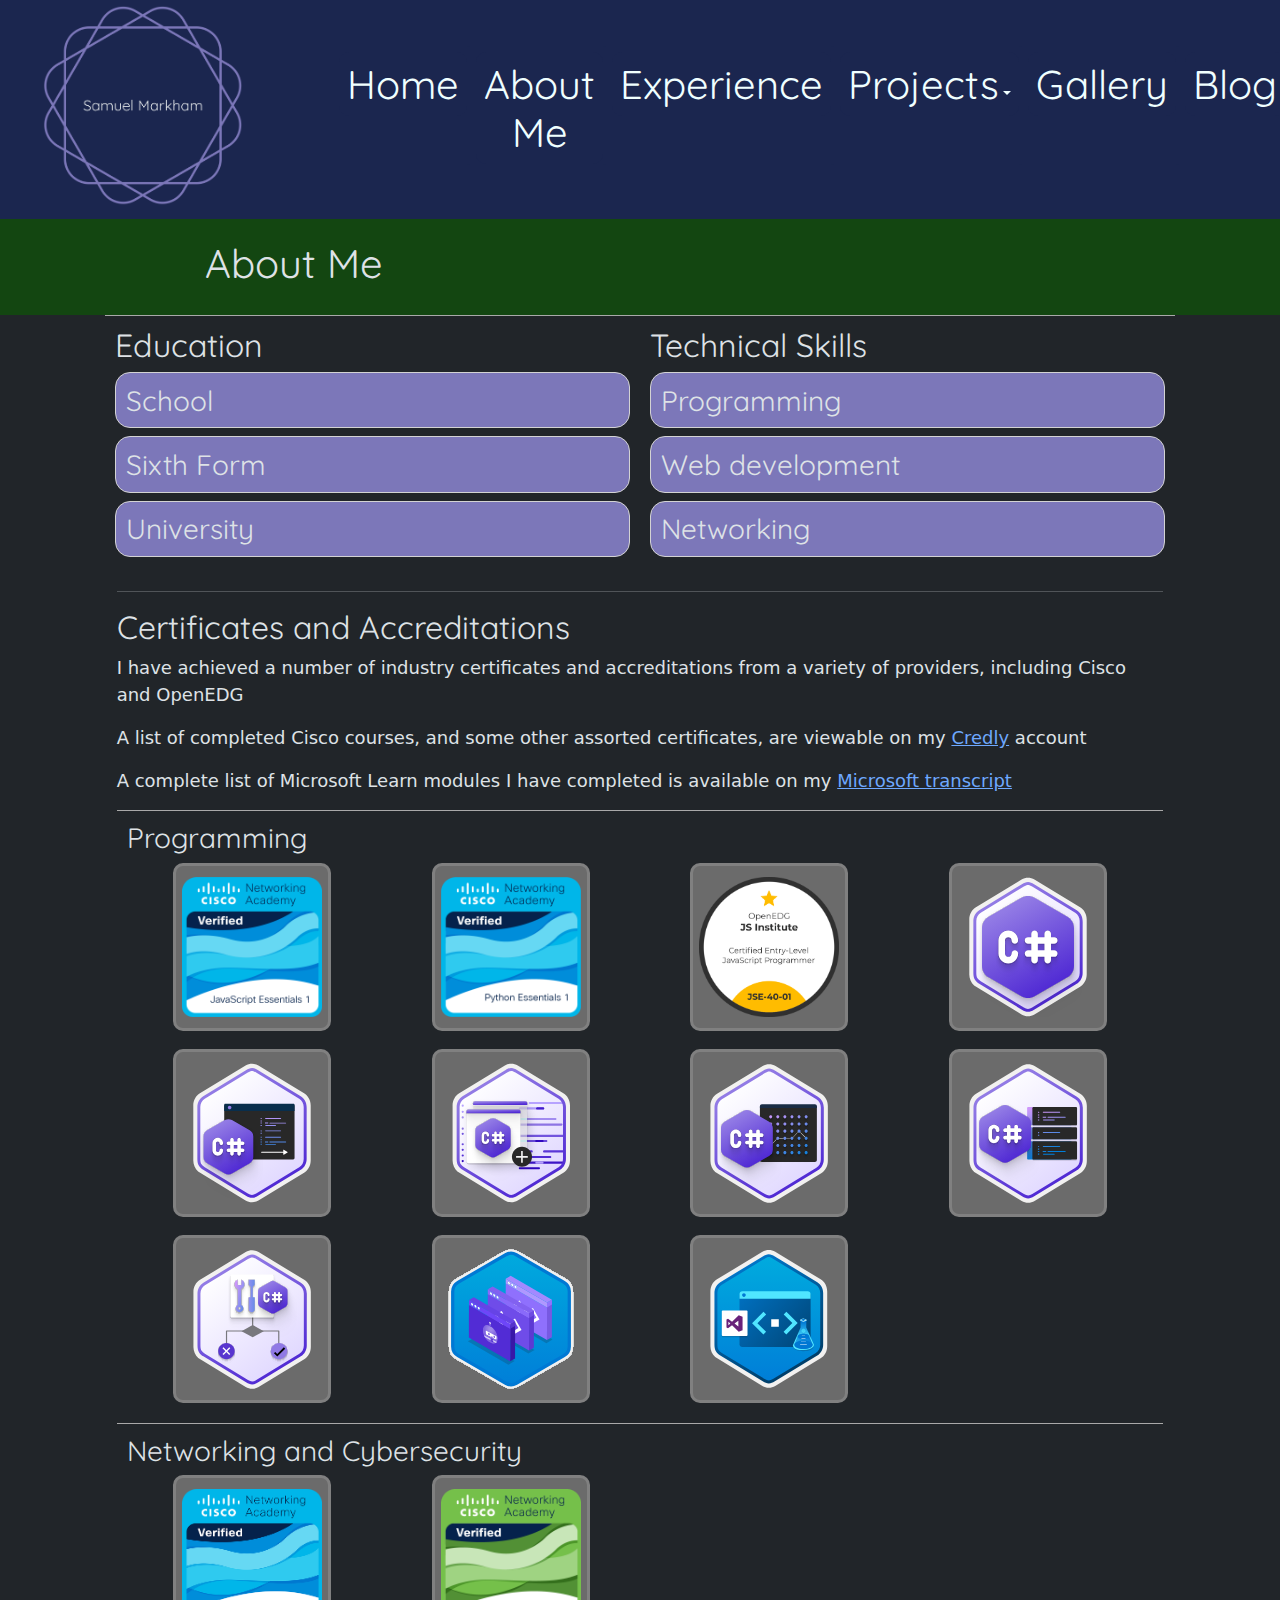
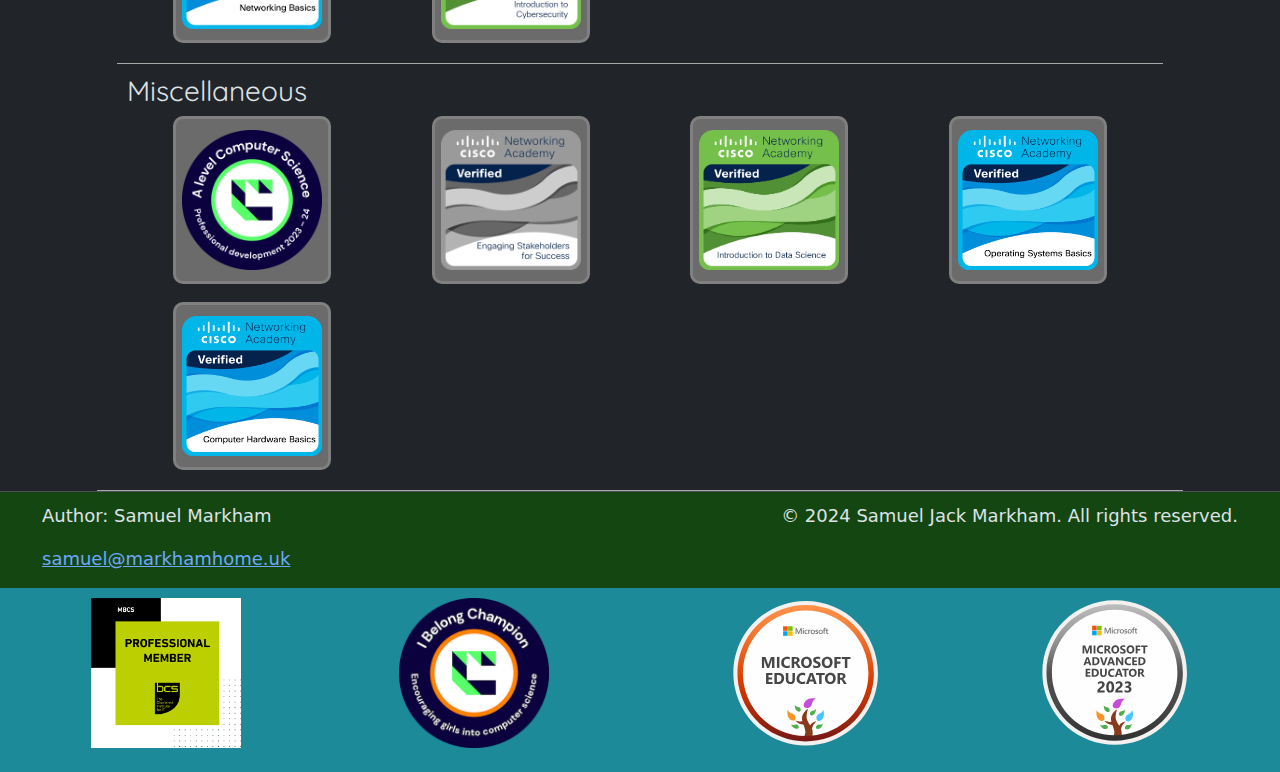
<file: src/aboutMe/index.html>
<!DOCTYPE html>
<html lang="en" data-bs-theme="dark">

<head>
    <meta charset="UTF-8">
    <meta name="viewport" content="width=device-width, initial-scale=1.0">
    <link href="https://cdn.jsdelivr.net/npm/bootstrap@5.3.3/dist/css/bootstrap.min.css" rel="stylesheet">
    <link rel="preconnect" href="https://fonts.googleapis.com">
    <link rel="preconnect" href="https://fonts.gstatic.com" crossorigin>
    <link href="https://fonts.googleapis.com/css2?family=Quicksand:wght@300..700&display=swap" rel="stylesheet">
    <link rel="stylesheet" href="../font.css">
    <link rel="stylesheet" href="https://cdnjs.cloudflare.com/ajax/libs/font-awesome/4.7.0/css/font-awesome.min.css">
    <script src="https://cdn.jsdelivr.net/npm/bootstrap@5.3.3/dist/js/bootstrap.bundle.min.js"></script>
    <script src="https://ajax.googleapis.com/ajax/libs/jquery/3.7.1/jquery.min.js"></script>
    <script src="../index.js"></script>
    <title>Samuel Markham - About Me</title>
    <link rel="stylesheet" href="../index.css">
</head>

<body>
    <nav class="navbar navbar-expand-md sticky-top row pt-0">
        <div class="col-lg-3 col-md-4 col-sm-6 d-flex justify-content-center">
            <a class="navbar-brand" href="https://markhamhome.uk/">
                <img src="../logo.png" alt="Logo" style="width: 200px;">
            </a>
            <button class="navbar-toggler align-self-center" type="button" data-bs-toggle="collapse"
                data-bs-target="#collapseNavbar">
                <span class="navbar-toggler-icon"></span>
            </button>
        </div>
        <div class="col-lg-9 col-md-8 col-sm-6">
            <div class="collapse navbar-collapse container-sm" id="collapseNavbar">
                <ul id="navBar" class="navbar-nav">
                    <li class="nav-item btn">
                        <a href="../index.html" class="nav-link"><span class="quicksand display-6">Home</span></a>
                    </li>
                    <li class="nav-item btn">
                        <a href="" class="nav-link"><span class="quicksand display-6">About
                                Me</span></a>
                    </li>
                    <li class="nav-item btn">
                        <a href="../experience/index.html" class="nav-link"><span
                                class="quicksand display-6">Experience</span></a>
                    </li>
                    <li class="nav-item dropdown btn" id="projects">
                        <a href="#" class="nav-link dropdown-toggle" data-bs-toggle="dropdown"><span
                                class="quicksand display-6">Projects</span></a>
                        <ul class="dropdown-menu border border-0">
                            <li><a href="https://asdwerte1.github.io/Calculator/"
                                class="dropdown-item quicksand project-link">Calculator</a></li>
                            <li><a href="../projects/to-do-list/index.html"
                                    class="dropdown-item quicksand project-link">To
                                    Do List</a></li>
                            <li><a href="https://github.com/asdwerte1/toDoList"
                                    class="dropdown-item quicksand project-link">To Do List - Source Code</a>
                            </li>
                            <li><a href="https://github.com/asdwerte1/RPG_game"
                                    class="dropdown-item quicksand project-link">RPG</a></li>
                            <li><a href="https://github.com/asdwerte1/SimpleDipoleProblem"
                                    class="dropdown-item quicksand project-link">University Project - Simple Dipole
                                    Problem</a></li>
                            <li><a href="https://github.com/asdwerte1/ParticleInAMagneticBottle"
                                    class="dropdown-item quicksand project-link">University Project - Particle in a
                                    Magnetic Bottle
                                </a></li>
                        </ul>
                    </li>
                    <li class="nav-item btn">
                        <a href="../gallery/index.html" class="nav-link"><span
                                class="quicksand display-6">Gallery</span></a>
                    </li>
                    <li class="nav-item btn" id="last-nav">
                        <a href="../blog/index.html" class="nav-link"><span class="quicksand display-6">Blog</span></a>
                    </li>
                </ul>
            </div>
        </div>
    </nav>
    <div class="row">
        <div class="col-2 page-heading-ext"></div>
        <div class="col-8" id="page-heading">
            <h1 class="quicksand">About Me</h1>
        </div>
        <div class="col-2 page-heading-ext"></div>
    </div>
    <div class="row">
        <div class="col-md-1 col-sm-0"></div>
        <div id="content" class="col-md-10 col-sm-12">
            <div class="row">
                <div class="col-sm section">
                    <h2 class="quicksand">Education</h2>
                    <h3 class="quicksand content-expander" data-bs-toggle="collapse" data-bs-target="#schoolCollapse"
                        style="cursor: pointer;">School</h3>
                    <div id="schoolCollapse" class="collapse">
                        <p>I attended Kelvin Hall Secondary School where I studied a wide range of subjects, some of
                            these
                            included:</p>
                        <table class="table">
                            <tr>
                                <td>Maths</td>
                                <td>A</td>
                            </tr>
                            <tr>
                                <td>Further Maths</td>
                                <td>A</td>
                            </tr>
                            <td>Separate Sciences</td>
                            <td>A, A, A</td>
                            <tr>
                                <td>ICT</td>
                                <td>Cambridge National Certificate - Merit Level 2</td>
                            </tr>
                        </table>
                    </div>
                    <h3 class="quicksand content-expander" data-bs-toggle="collapse" data-bs-target="#sfCollapse"
                        style="cursor: pointer;">Sixth Form</h3>
                    <div id="sfCollapse" class="collapse">
                        <p>Following my GCSEs, I attended Wyke Sixth Form to complete my A-Levels</p>
                        <p>I attained the following qualifications during my college studies:</p>
                        <table class="table">
                            <tr>
                                <td>Maths</td>
                                <td>A</td>
                            </tr>
                            <tr>
                                <td>Physics</td>
                                <td>A</td>
                            </tr>
                            <tr>
                                <td>Geography</td>
                                <td>B</td>
                            </tr>
                        </table>
                    </div>
                    <h3 class="quicksand content-expander" data-bs-toggle="collapse" data-bs-target="#uniCollapse"
                        style="cursor: pointer;">University</h3>
                    <div id="uniCollapse" class="collapse">
                        <p>I studied for a Masters Degree in Theoretical Physics at the University of York</p>
                        <p>A large portion of my degree consisted of studying methods of mathematical modelling
                            techniques
                            and computational physics</p>
                        <p>Some examples of simluattions I worked on during my studies are:</p>
                        <ul class="list-group list-group-flush">
                            <li class="list-group-item">Solar system simlulation</li>
                            <li class="list-group-item">Plasma within a magnetic field</li>
                            <li class="list-group-item">Formation of a crystal lattice using quantum mechanics</li>
                        </ul>
                    </div>
                </div>
                <div class="col-sm section">
                    <h2 class="quicksand">Technical Skills</h2>
                    <h3 class="quicksand content-expander" data-bs-toggle="collapse"
                        data-bs-target="#programmingCollapse" style="cursor: pointer;">Programming</h3>
                    <div id="programmingCollapse" class="collapse">
                        <p>My first experience in computer programming was during my time at secondary school, when I
                            would
                            make simple flash games using Macromedia Flash 8</p>
                        <p>My main programming experience is primarily within Python and Fortran - both of which I used
                            throughout my degree</p>
                        <p>I am also confident in use of languages including C# and C++</p>
                        <p>I am capable in procedural and object-oriented approaches to programming</p>
                        <p>My use of Python and Fortran within my degree made me confident in file handling within a
                            program, performing data and statistical analysis, and implementing algorithms into code</p>
                    </div>
                    <h3 class="quicksand content-expander" data-bs-toggle="collapse" data-bs-target="#webCollapse"
                        style="cursor: pointer;">Web development</h3>
                    <div id="webCollapse" class="collapse">
                        <p>In more recent years I have taken my existing ability within programming and applied this to
                            web
                            development also</p>
                        <p>I have become proficient in the use of HTML, CSS and JavaScript to create dynamic wbe pages
                        </p>
                        <p>Alonside this, I have learnt how to implement a variety of frameworks and libraries such as:
                        </p>
                        <ul class="list-group list-group-flush">
                            <li class="list-group-item">Bootstrap</li>
                            <li class="list-group-item">React</li>
                            <li class="list-group-item">AJAX</li>
                            <li class="list-group-item">jQuery</li>
                        </ul>
                        <p>I have also begun to learn about using backend technologies including PHP and MySQL</p>
                    </div>
                    <h3 class="quicksand content-expander" data-bs-toggle="collapse" data-bs-target="#networkCollapse"
                        style="cursor: pointer;">Networking</h3>
                    <div id="networkCollapse" class="collapse">
                        <p>I have a good understanding of networking fundamentals including core hardware within
                            networks
                            and primary network protocols</p>
                        <p>I also have a fundamental understanding of key security considerations around networks and
                            within
                            further systems</p>
                    </div>
                </div>
            </div>
            <hr>
            <div class="row">
                <div class="col-sm">
                    <h2 class="quicksand">Certificates and Accreditations</h2>
                    <p>I have achieved a number of industry certificates and accreditations from a variety of providers,
                        including Cisco and OpenEDG</p>
                    <p>A list of completed Cisco courses, and some other assorted certificates, are viewable on my <a
                            href="https://www.credly.com/users/samueljackmarkham" target="_blank">Credly</a> account</p>
                    <p>A complete list of Microsoft Learn modules I have completed is available on my <a
                            href="https://learn.microsoft.com/en-us/users/samuelmarkham-0532/transcript/v0y6ju3oqz6y6er?tab=tab-learning-paths"
                            target="_blank">Microsoft transcript</a></p>
                </div>
            </div>
            <div class="section">
                <div class="row">
                    <div class="col-sm">
                        <h3 class="quicksand">Programming</h3>
                    </div>
                </div>
                <div class="row g-2" style="text-align: center;">
                    <div class="col-6 col-md-3">
                        <button data-bs-toggle="modal" data-bs-target="#jsEssentialsModal" class="modal-btn">
                            <img src="badges/javascript-essentials-1.png" alt="JavaScript Essentials" class="badge-img">
                        </button>
                    </div>
                    <div class="col-6 col-md-3">
                        <button data-bs-toggle="modal" data-bs-target="#pythonModal" class="modal-btn">
                            <img src="badges/python-essentials-1.1.png" alt="Python Essentials" class="badge-img">
                        </button>
                    </div>
                    <div class="col-6 col-md-3">
                        <button data-bs-toggle="modal" data-bs-target="#jsEntryLevelModal" class="modal-btn">
                            <img src="badges/jse-40-01-jse-certified-entry-level-javascript-programmer.png"
                                alt="JavaScript Entry Level Programmer" class="badge-img">
                        </button>
                    </div>
                    <div class="col-6 col-md-3">
                        <button data-bs-toggle="modal" data-bs-target="#csharp1Modal" class="modal-btn">
                            <img src="badges/get-started-c-sharp-part-1.svg" alt="C# Part 1" class="badge-img">
                        </button>
                    </div>
                    <div class="col-6 col-md-3">
                        <button data-bs-toggle="modal" data-bs-target="#csharp2Modal" class="modal-btn">
                            <img src="badges/get-started-c-sharp-part-2.svg" alt="C# Part 2" class="badge-img">
                        </button>
                    </div>
                    <div class="col-6 col-md-3">
                        <button data-bs-toggle="modal" data-bs-target="#csharp3Modal" class="modal-btn">
                            <img src="badges/add-logic-c-sharp-console-applications.svg" alt="C# Part 3 - Logic"
                                class="badge-img">
                        </button>
                    </div>
                    <div class="col-6 col-md-3">
                        <button data-bs-toggle="modal" data-bs-target="#csharp4Modal" class="modal-btn">
                            <img src="badges/csharp-data.svg" alt="C# Part 4 - variable data" class="badge-img">
                        </button>
                    </div>
                    <div class="col-6 col-md-3">
                        <button data-bs-toggle="modal" data-bs-target="#csharp5Modal" class="modal-btn">
                            <img src="badges/get-started-c-sharp-part-5.svg" alt="C# Part 5 - Methods"
                                class="badge-img">
                        </button>
                    </div>
                    <div class="col-6 col-md-3">
                        <button data-bs-toggle="modal" data-bs-target="#csharp6Modal" class="modal-btn">
                            <img src="badges/debug-c-sharp-console-applications.svg" alt="C# Part 6 - Debugging"
                                class="badge-img">
                        </button>
                    </div>
                    <div class="col-6 col-md-3">
                        <button data-bs-toggle="modal" data-bs-target="#csharpAppsModal" class="modal-btn">
                            <img src="badges/build-dotnet-applications-csharp.svg" alt="C# Apps" class="badge-img">
                        </button>
                    </div>
                    <div class="col-6 col-md-3">
                        <button data-bs-toggle="modal" data-bs-target="#visualStudioModal" class="modal-btn">
                            <img src="badges/visual-studio-test.svg" alt="Visual Studio" class="badge-img">
                        </button>
                    </div>
                </div>
            </div>

            <div class="section">
                <div class="row">
                    <div class="col-sm">
                        <h3 class="quicksand">Networking and Cybersecurity</h3>
                    </div>
                </div>
                <div class="row g-2" style="text-align: center;">
                    <div class="col-6 col-md-3">
                        <button data-bs-toggle="modal" data-bs-target="#networkBasics" class="modal-btn">
                            <img src="badges/networking-basics.png" alt="Networking basics" class="badge-img">
                        </button>
                    </div>
                    <div class="col-6 col-md-3">
                        <button data-bs-toggle="modal" data-bs-target="#introToCyber" class="modal-btn">
                            <img src="badges/introduction-to-cybersecurity.png" alt="Intro to Cyber" class="badge-img">
                        </button>
                    </div>
                </div>
            </div>

            <div class="section">
                <div class="row">
                    <div class="col-sm">
                        <h3 class="quicksand">Miscellaneous</h3>
                    </div>
                </div>
                <div class="row g-2" style="text-align: center;">
                    <div class="col-6 col-md-3">
                        <button data-bs-toggle="modal" data-bs-target="#A-Level" class="modal-btn">
                            <img src="badges/a-level-computer-science-professional-development-2.png"
                                alt="A Level Computer Science Certificate" class="badge-img">
                        </button>
                    </div>
                    <div class="col-6 col-md-3">
                        <button data-bs-toggle="modal" data-bs-target="#stakeholders" class="modal-btn">
                            <img src="badges/engaging-stakeholders-for-success.png" alt="Engaging stakeholders"
                                class="badge-img">
                        </button>
                    </div>
                    <div class="col-6 col-md-3">
                        <button data-bs-toggle="modal" data-bs-target="#dataScience" class="modal-btn">
                            <img src="badges/introduction-to-data-science.png" alt="Introduction to data science"
                                class="badge-img">
                        </button>
                    </div>
                    <div class="col-6 col-md-3">
                        <button data-bs-toggle="modal" data-bs-target="#operatingSystems" class="modal-btn">
                            <img src="badges/operating-systems-basics.png" alt="Operating systems basics"
                                class="badge-img">
                        </button>
                    </div>
                    <div class="col-6 col-md-3">
                        <button data-bs-toggle="modal" data-bs-target="#hardware" class="modal-btn">
                            <img src="badges/computer-hardware-basics.png" alt="Computer hardware basics"
                                class="badge-img">
                        </button>
                    </div>
                </div>
            </div>

            <!--Modal template-->
            <div class="modal" id="">
                <div class="modal-dialog">
                    <div class="modal-content">
                        <div class="modal-header">
                            <h4 class="modal-title quicksand"></h4>
                            <button type="button" class="btn-close" data-bs-dismiss="modal"></button>
                        </div>
                        <div class="modal-body">

                        </div>
                        <div class="modal-footer">
                            <p></p>
                            <button type="button" class="btn btn-danger" data-bs-dismiss="modal">Close</button>
                        </div>
                    </div>
                </div>
            </div>

            <!--Programming modals-->
            <div>
                <div class="modal" id="jsEssentialsModal">
                    <div class="modal-dialog">
                        <div class="modal-content">
                            <div class="modal-header">
                                <h4 class="modal-title quicksand">JavaScript Essentials 1</h4>
                                <button type="button" class="btn-close" data-bs-dismiss="modal"></button>
                            </div>
                            <div class="modal-body">
                                <img src="badges/javascript-essentials-1.png" alt="JavaScript Essenials 1"
                                    class="img-thumbnail modal-img">
                            </div>
                            <div class="modal-footer">
                                <p>Cisco, in collaboration with OpenEDG JS Institute, verifies the earner of this badge
                                    successfully completed the JavaScript Essentials 1 course and achieved the student
                                    level
                                    credentials. Earners know the syntax of the core JavaScript; can work with
                                    variables,
                                    operators, flow control, and functions; know the basics of data types system; think
                                    algorithmically and can analyze problems using a programmatic conceptual apparatus;
                                    and
                                    can
                                    design, develop, and improve simple JavaScript programs.</p>
                                <button type="button" class="btn btn-danger" data-bs-dismiss="modal">Close</button>
                            </div>
                        </div>
                    </div>
                </div>

                <div class="modal" id="pythonModal">
                    <div class="modal-dialog">
                        <div class="modal-content">
                            <div class="modal-header">
                                <h4 class="modal-title quicksand">Python Essentials 1</h4>
                                <button type="button" class="btn-close" data-bs-dismiss="modal"></button>
                            </div>
                            <div class="modal-body">
                                <img src="badges/python-essentials-1.1.png" alt="Python Essentials 1"
                                    class="img-thumbnail modal-img">
                            </div>
                            <div class="modal-footer">
                                <p>Cisco, in collaboration with OpenEDG Python Institute, verifies the earner of this
                                    badge
                                    successfully completed the Python Essentials 1 course and achieved the student level
                                    credentials. Earners have knowledge of the concepts of computer programming, the
                                    syntax
                                    and
                                    semantics of the Python language as well as demonstrate the ability to accomplish
                                    coding
                                    tasks related to the essentials of programming in the Python language and resolve
                                    implementation challenges using the Python Standard Library.</p>
                                <button type="button" class="btn btn-danger" data-bs-dismiss="modal">Close</button>
                            </div>
                        </div>
                    </div>
                </div>

                <div class="modal" id="jsEntryLevelModal">
                    <div class="modal-dialog">
                        <div class="modal-content">
                            <div class="modal-header">
                                <h4 class="modal-title quicksand">JavaScript Entry Level Programmer</h4>
                                <button type="button" class="btn-close" data-bs-dismiss="modal"></button>
                            </div>
                            <div class="modal-body">
                                <img src="badges/jse-40-01-jse-certified-entry-level-javascript-programmer.png"
                                    alt="JavaScript Entry Level Programmer" class="img-thumbnail modal-img">
                            </div>
                            <div class="modal-footer">
                                <p>JSE – Certified Entry-Level JavaScript Programmer certification is a professional
                                    credential
                                    that demonstrates the candidate’s understanding of the JavaScript language core
                                    syntax
                                    and
                                    semantics, as well as their proficiency in using the most essential elements of the
                                    language, tools, and resources to design, develop, and refactor simple JavaScript
                                    programs.JSE – Certified Entry-Level JavaScript Programmer certification is a
                                    professional
                                    credential that demonstrates the candidate’s understanding of the JavaScript
                                    language
                                    core
                                    syntax and semantics, as well as their proficiency in using the most essential
                                    elements
                                    of
                                    the language, tools, and resources to design, develop, and refactor simple
                                    JavaScript
                                    programs.</p>
                                <button type="button" class="btn btn-danger" data-bs-dismiss="modal">Close</button>
                            </div>
                        </div>
                    </div>
                </div>

                <div class="modal" id="csharp1Modal">
                    <div class="modal-dialog">
                        <div class="modal-content">
                            <div class="modal-header">
                                <h4 class="modal-title quicksand">Get Started with C# Part 1 - Writing Your First Code
                                </h4>
                                <button type="button" class="btn-close" data-bs-dismiss="modal"></button>
                            </div>
                            <div class="modal-body">
                                <img src="badges/get-started-c-sharp-part-1.svg" alt="C# Part 1"
                                    class="img-thumbnail modal-img">
                            </div>
                            <div class="modal-footer">
                                <p>An introductory course to the basic C# syntax, use of variales and constants, basic
                                    string
                                    formatting, number operations and simple data outputting.</p>
                                <button type="button" class="btn btn-danger" data-bs-dismiss="modal">Close</button>
                            </div>
                        </div>
                    </div>
                </div>

                <div class="modal" id="csharp2Modal">
                    <div class="modal-dialog">
                        <div class="modal-content">
                            <div class="modal-header">
                                <h4 class="modal-title quicksand">Get Started with C# Part 2 - Create and Run Simple
                                    Console
                                    Apps</h4>
                                <button type="button" class="btn-close" data-bs-dismiss="modal"></button>
                            </div>
                            <div class="modal-body">
                                <img src="badges/get-started-c-sharp-part-2.svg" alt="C# Part 2"
                                    class="img-thumbnail modal-img">
                            </div>
                            <div class="modal-footer">
                                <p>Course covering setting up a development environment and making use of the .NET class
                                    library, implementing simple logic for decision and iteration.</p>
                                <button type="button" class="btn btn-danger" data-bs-dismiss="modal">Close</button>
                            </div>
                        </div>
                    </div>
                </div>

                <div class="modal" id="csharp3Modal">
                    <div class="modal-dialog">
                        <div class="modal-content">
                            <div class="modal-header">
                                <h4 class="modal-title quicksand">Get Started with C# Part 3 - Add Logic to C# Console
                                    Apps
                                </h4>
                                <button type="button" class="btn-close" data-bs-dismiss="modal"></button>
                            </div>
                            <div class="modal-body">
                                <img src="badges/add-logic-c-sharp-console-applications.svg" alt="C# Part 3"
                                    class="img-thumbnail modal-img">
                            </div>
                            <div class="modal-footer">
                                <p>Course covering use of Boolean expressions for looping code, branching code using
                                    for,
                                    while
                                    and switch statements.</p>
                                <button type="button" class="btn btn-danger" data-bs-dismiss="modal">Close</button>
                            </div>
                        </div>
                    </div>
                </div>

                <div class="modal" id="csharp4Modal">
                    <div class="modal-dialog">
                        <div class="modal-content">
                            <div class="modal-header">
                                <h4 class="modal-title quicksand">Get Started With C# Part 4 - Work with Variable Data
                                </h4>
                                <button type="button" class="btn-close" data-bs-dismiss="modal"></button>
                            </div>
                            <div class="modal-body">
                                <img src="badges/csharp-data.svg" alt="C# Part 4" class="img-thumbnail modal-img">
                            </div>
                            <div class="modal-footer">
                                <p>Course covering the different data types within C#, converting data types, using
                                    helper
                                    methods and modifying string contet.</p>
                                <button type="button" class="btn btn-danger" data-bs-dismiss="modal">Close</button>
                            </div>
                        </div>
                    </div>
                </div>

                <div class="modal" id="csharp5Modal">
                    <div class="modal-dialog">
                        <div class="modal-content">
                            <div class="modal-header">
                                <h4 class="modal-title quicksand">Get Started with C# Part 5 - Create Methods in C#
                                    Console
                                    Apps
                                </h4>
                                <button type="button" class="btn-close" data-bs-dismiss="modal"></button>
                            </div>
                            <div class="modal-body">
                                <img src="badges/get-started-c-sharp-part-5.svg" alt="C# Part 5"
                                    class="img-thumbnail modal-img">
                            </div>
                            <div class="modal-footer">
                                <p>Course covering writing methods within C#, using parameters in methods and returning
                                    values.
                                </p>
                                <button type="button" class="btn btn-danger" data-bs-dismiss="modal">Close</button>
                            </div>
                        </div>
                    </div>
                </div>

                <div class="modal" id="csharp6Modal">
                    <div class="modal-dialog">
                        <div class="modal-content">
                            <div class="modal-header">
                                <h4 class="modal-title quicksand">Get Started with C# Part 6 - Debug C# Console Apps
                                </h4>
                                <button type="button" class="btn-close" data-bs-dismiss="modal"></button>
                            </div>
                            <div class="modal-body">
                                <img src="badges/debug-c-sharp-console-applications.svg" alt="C# Part 6"
                                    class="img-thumbnail modal-img">
                            </div>
                            <div class="modal-footer">
                                <p>Course covering how to debug console applications using Visual Studio Code's built in
                                    debugger, and how to use try...catch statements to perform error handling. </p>
                                <button type="button" class="btn btn-danger" data-bs-dismiss="modal">Close</button>
                            </div>
                        </div>
                    </div>
                </div>

                <div class="modal" id="csharpAppsModal">
                    <div class="modal-dialog">
                        <div class="modal-content">
                            <div class="modal-header">
                                <h4 class="modal-title quicksand">Build .NET Applications with C#</h4>
                                <button type="button" class="btn-close" data-bs-dismiss="modal"></button>
                            </div>
                            <div class="modal-body">
                                <img src="badges/build-dotnet-applications-csharp.svg" alt="C# Apps"
                                    class="img-thumbnail modal-img">
                            </div>
                            <div class="modal-footer">
                                <p>A course covering the creation of .NET projects and creation of simple applications.
                                </p>
                                <button type="button" class="btn btn-danger" data-bs-dismiss="modal">Close</button>
                            </div>
                        </div>
                    </div>
                </div>

                <div class="modal" id="visualStudioModal">
                    <div class="modal-dialog">
                        <div class="modal-content">
                            <div class="modal-header">
                                <h4 class="modal-title quicksand">Use Visual Studio for Modern Development</h4>
                                <button type="button" class="btn-close" data-bs-dismiss="modal"></button>
                            </div>
                            <div class="modal-body">
                                <img src="badges/visual-studio-test.svg" alt="Visual Studio Development"
                                    class="img-thumbnail modal-img">
                            </div>
                            <div class="modal-footer">
                                <p>Course covering using Visual Studio for editing and debugging code. Focus on using
                                    Visual
                                    Studio to create testing files and running automated tests on C# programs.</p>
                                <button type="button" class="btn btn-danger" data-bs-dismiss="modal">Close</button>
                            </div>
                        </div>
                    </div>
                </div>
            </div>

            <!--Network and Cyber Modals-->
            <div>
                <div class="modal" id="networkBasics">
                    <div class="modal-dialog">
                        <div class="modal-content">
                            <div class="modal-header">
                                <h4 class="modal-title quicksand">Networking Basics</h4>
                                <button type="button" class="btn-close" data-bs-dismiss="modal"></button>
                            </div>
                            <div class="modal-body">
                                <img src="badges/networking-basics.png" alt="Netowrking basics"
                                    class="img-thumbnail modal-img">
                            </div>
                            <div class="modal-footer">
                                <p>Cisco verifies the earner of this badge successfully completed the Networking Basics
                                    course and achieved this student level credential. Earner has knowledge of the types
                                    of
                                    networks, how they work, how devices send and receive data, the types of network
                                    cabling, how IP addresses find information on the Internet, how transport and
                                    applications operate, and has practiced building a home wireless network.
                                    Participated
                                    in up to 13 Cisco Packet Tracer activities.</p>
                                <button type="button" class="btn btn-danger" data-bs-dismiss="modal">Close</button>
                            </div>
                        </div>
                    </div>
                </div>
                <div class="modal" id="introToCyber">
                    <div class="modal-dialog">
                        <div class="modal-content">
                            <div class="modal-header">
                                <h4 class="modal-title quicksand">Introduction to Cybersecurity</h4>
                                <button type="button" class="btn-close" data-bs-dismiss="modal"></button>
                            </div>
                            <div class="modal-body">
                                <img src="badges/introduction-to-cybersecurity.png" alt="Introduction to Cybersecurity"
                                    class="img-thumbnail modal-img">
                            </div>
                            <div class="modal-footer">
                                <p>Cisco verifies the earner of this badge successfully completed the Introduction to
                                    Cybersecurity course. The holder of this student-level credential has introductory
                                    knowledge of cybersecurity, including the global implications of cyber threats on
                                    industries, and why cybersecurity is a growing profession. They understand
                                    vulnerabilities and threat detection and defense. They also have insight into
                                    opportunities available with pursuing cybersecurity certifications.</p>
                                <button type="button" class="btn btn-danger" data-bs-dismiss="modal">Close</button>
                            </div>
                        </div>
                    </div>
                </div>
            </div>

            <!--Misc Modals-->
            <div>
                <div class="modal" id="A-Level">
                    <div class="modal-dialog">
                        <div class="modal-content">
                            <div class="modal-header">
                                <h4 class="modal-title quicksand">A-Level Computer Science - Professional Development
                                    2023-2024</h4>
                                <button type="button" class="btn-close" data-bs-dismiss="modal"></button>
                            </div>
                            <div class="modal-body">
                                <img src="badges/a-level-computer-science-professional-development-2.png"
                                    alt="A Level Computer Science" class="img-thumbnail modal-img">
                            </div>
                            <div class="modal-footer">
                                <p>Assessment of understanding of Computer Science at a suitable level to be able to
                                    teach
                                    A-Level Computer Science</p>
                                <p>A Level Computer Science is a professional development programme designed to enhance
                                    how
                                    you teach A Level computing, and to give you confidence to apply those skills in the
                                    classroom. Throughout your learning journey, you'll get the opportunity to develop
                                    yourself, your professional community, and your students, by engaging in a range of
                                    activities.</p>
                                <button type="button" class="btn btn-danger" data-bs-dismiss="modal">Close</button>
                            </div>
                        </div>
                    </div>
                </div>
                <div class="modal" id="stakeholders">
                    <div class="modal-dialog">
                        <div class="modal-content">
                            <div class="modal-header">
                                <h4 class="modal-title quicksand">Engaging Stakeholders for Success</h4>
                                <button type="button" class="btn-close" data-bs-dismiss="modal"></button>
                            </div>
                            <div class="modal-body">
                                <img src="badges/engaging-stakeholders-for-success.png"
                                    alt="Engaging stakeholders for success" class="img-thumbnail modal-img">
                            </div>
                            <div class="modal-footer">
                                <p>Cisco verifies the earner of this badge successfully completed the Engaging
                                    Stakeholders
                                    for Success course and achieved the student level credential. Earner has knowledge
                                    of
                                    the value of identifying stakeholders and their needs, common pitfalls when working
                                    with
                                    stakeholders, and appropriate techniques for engaging stakeholders. Completed up to
                                    24
                                    scenario-based interactions and one immersive branching scenario.</p>
                                <button type="button" class="btn btn-danger" data-bs-dismiss="modal">Close</button>
                            </div>
                        </div>
                    </div>
                </div>
                <div class="modal" id="dataScience">
                    <div class="modal-dialog">
                        <div class="modal-content">
                            <div class="modal-header">
                                <h4 class="modal-title quicksand">Introduction to Data Science</h4>
                                <button type="button" class="btn-close" data-bs-dismiss="modal"></button>
                            </div>
                            <div class="modal-body">
                                <img src="badges/introduction-to-data-science.png" alt="Introduction to data science"
                                    class="img-thumbnail modal-img">
                            </div>
                            <div class="modal-footer">
                                <p>Cisco verifies the earner of this badge successfully completed the Introduction to
                                    Data
                                    Science course. The holder of this student-level credential has a broad
                                    understanding in
                                    basic concepts of Data Analytics, Data Engineering, Data Science and AI/ML related
                                    job
                                    functions. They also have insight into opportunities available for pursuing career
                                    in
                                    various data roles.</p>
                                <button type="button" class="btn btn-danger" data-bs-dismiss="modal">Close</button>
                            </div>
                        </div>
                    </div>
                </div>
                <div class="modal" id="operatingSystems">
                    <div class="modal-dialog">
                        <div class="modal-content">
                            <div class="modal-header">
                                <h4 class="modal-title quicksand">Operating Systems Basics</h4>
                                <button type="button" class="btn-close" data-bs-dismiss="modal"></button>
                            </div>
                            <div class="modal-body">
                                <img src="badges/operating-systems-basics.png" alt="Operating system basics"
                                    class="img-thumbnail modal-img">
                            </div>
                            <div class="modal-footer">
                                <p>Cisco verifies the earner of this badge successfully completed the Operating Systems
                                    Basics course and achieved this student level credential. Earner has fundamental
                                    knowledge of operating systems by covering the basic concepts and skills needed to
                                    explain the purpose and characteristics of operating systems, implement basic
                                    operating
                                    system security, and explain how to configure mobile device network connectivity and
                                    email.</p>
                                <button type="button" class="btn btn-danger" data-bs-dismiss="modal">Close</button>
                            </div>
                        </div>
                    </div>
                </div>
                <div class="modal" id="hardware">
                    <div class="modal-dialog">
                        <div class="modal-content">
                            <div class="modal-header">
                                <h4 class="modal-title quicksand">Computer Hardware Basics</h4>
                                <button type="button" class="btn-close" data-bs-dismiss="modal"></button>
                            </div>
                            <div class="modal-body">
                                <img src="badges/computer-hardware-basics.png" alt="Computer hardware basics"
                                    class="img-thumbnail modal-img">
                            </div>
                            <div class="modal-footer">
                                <p>Cisco verifies the earner of this badge successfully completed the Computer Hardware
                                    Basics course and achieved this student level credential. Earner has fundamentals
                                    knowledge of computers and mobile devices, how they work, as well as the basic
                                    concepts
                                    and skills needed to install components to build, repair, upgrade personal computers
                                    and
                                    and basic troubleshooting tools and techniques.</p>
                                <button type="button" class="btn btn-danger" data-bs-dismiss="modal">Close</button>
                            </div>
                        </div>
                    </div>
                </div>
            </div>
        </div>
        <div class="col-md-1 col-sm-0"></div>
    </div>
    <footer class="border-top">
        <div class="row" id="footer-info">
            <div class="col-sm-6">
                <p>Author: Samuel Markham</p>
                <p><a href="mailto:samuel@markhamhome.uk">samuel@markhamhome.uk</a></p>
            </div>
            <div class="col-sm-6" style="text-align: right;">
                <p>&copy; 2024 Samuel Jack Markham. All rights reserved.</p>
            </div>
        </div>
        <div class="row" id="footer-imgs">
            <div class="col-sm mb-4 d-flex justify-content-around">
                <a href="../footerFiles/BCS_Certificate.pdf" target="_blank"><img
                        src="../footerFiles/pin-professional.jpg" alt="BCS Membership Pin" class="footer-image" /></a>
                <a href="https://www.credly.com/badges/727d1c05-ef18-4308-8289-433a9f975c1c/public_url"
                    target="_blank"><img src="../footerFiles/i-belong-champion-encouraging-girls-into-computer-s.png"
                        alt="Microsoft Advanced Educator" class="footer-image"></a>
            </div>
            <div class="col-sm mb-2 d-flex justify-content-around">
                <a href="https://learn.microsoft.com/api/achievements/share/en-us/SamuelMarkham-0532/Y7DSFHER?sharingId=E8D3DB476336BA6D"
                    target="_blank">
                    <img src="../footerFiles/microsoft-educator-academy.svg" alt="Microsoft Educator Academy"
                        class="footer-image">
                </a>
                <a href="https://learn.microsoft.com/api/achievements/share/en-us/SamuelMarkham-0532/2QLGD33V?sharingId=E8D3DB476336BA6D"
                    target="_blank">
                    <img src="../footerFiles/microsoft-advanced-educator-2023.svg" alt="Microsoft Advanced Educator"
                        class="footer-image">
                </a>
            </div>
        </div>
    </footer>
</body>

</html>
</file>
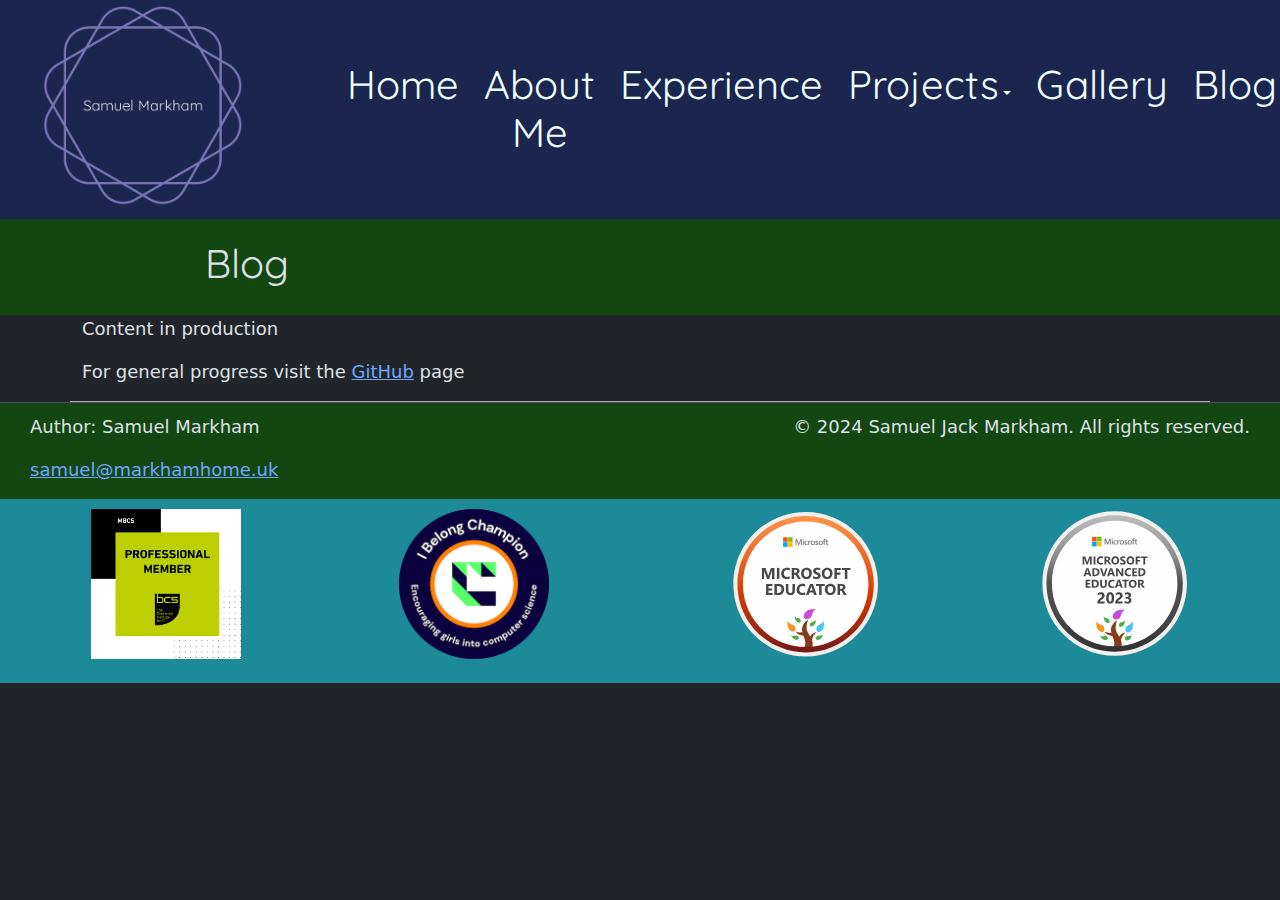
<file: src/blog/index.html>
<!DOCTYPE html>
<html lang="en" data-bs-theme="dark">

<head>
    <meta charset="UTF-8">
    <meta name="viewport" content="width=device-width, initial-scale=1.0">
    <link href="https://cdn.jsdelivr.net/npm/bootstrap@5.3.3/dist/css/bootstrap.min.css" rel="stylesheet">
    <link rel="preconnect" href="https://fonts.googleapis.com">
    <link rel="preconnect" href="https://fonts.gstatic.com" crossorigin>
    <link href="https://fonts.googleapis.com/css2?family=Quicksand:wght@300..700&display=swap" rel="stylesheet">
    <link rel="stylesheet" href="../font.css">
    <link rel="stylesheet" href="https://cdnjs.cloudflare.com/ajax/libs/font-awesome/4.7.0/css/font-awesome.min.css">
    <script src="https://cdn.jsdelivr.net/npm/bootstrap@5.3.3/dist/js/bootstrap.bundle.min.js"></script>
    <script src="https://ajax.googleapis.com/ajax/libs/jquery/3.7.1/jquery.min.js"></script>
    <script src="../index.js"></script>
    <title>Samuel Markham - Blog</title>
    <link rel="stylesheet" href="../index.css">
</head>

<body>
    <nav class="navbar navbar-expand-md sticky-top row pt-0">
        <div class="col-lg-3 col-md-4 col-sm-6 d-flex justify-content-center">
            <a class="navbar-brand" href="https://markhamhome.uk/">
                <img src="../logo.png" alt="Logo" style="width: 200px;">
            </a>
            <button class="navbar-toggler align-self-center" type="button" data-bs-toggle="collapse"
                data-bs-target="#collapseNavbar">
                <span class="navbar-toggler-icon"></span>
            </button>
        </div>
        <div class="col-lg-9 col-md-8 col-sm-6">
            <div class="collapse navbar-collapse container-sm" id="collapseNavbar">
                <ul id="navBar" class="navbar-nav">
                    <li class="nav-item btn">
                        <a href="../index.html" class="nav-link"><span class="quicksand display-6">Home</span></a>
                    </li>
                    <li class="nav-item btn">
                        <a href="../aboutMe/index.html" class="nav-link"><span class="quicksand display-6">About
                                Me</span></a>
                    </li>
                    <li class="nav-item btn">
                        <a href="../experience/index.html" class="nav-link"><span
                                class="quicksand display-6">Experience</span></a>
                    </li>
                    <li class="nav-item dropdown btn" id="projects">
                        <a href="#" class="nav-link dropdown-toggle" data-bs-toggle="dropdown"><span
                                class="quicksand display-6">Projects</span></a>
                        <ul class="dropdown-menu border border-0">
                            <li><a href="https://asdwerte1.github.io/Calculator/"
                                class="dropdown-item quicksand project-link">Calculator</a></li>
                            <li><a href="../projects/to-do-list/index.html"
                                    class="dropdown-item quicksand project-link">To
                                    Do List</a></li>
                            <li><a href="https://github.com/asdwerte1/toDoList"
                                    class="dropdown-item quicksand project-link">To Do List - Source Code</a>
                            </li>
                            <li><a href="https://github.com/asdwerte1/RPG_game"
                                    class="dropdown-item quicksand project-link">RPG</a></li>
                            <li><a href="https://github.com/asdwerte1/SimpleDipoleProblem"
                                    class="dropdown-item quicksand project-link">University Project - Simple Dipole
                                    Problem</a></li>
                            <li><a href="https://github.com/asdwerte1/ParticleInAMagneticBottle"
                                    class="dropdown-item quicksand project-link">University Project - Particle in a
                                    Magnetic Bottle
                                </a></li>
                        </ul>
                    </li>
                    <li class="nav-item btn">
                        <a href="../gallery/index.html" class="nav-link"><span
                                class="quicksand display-6">Gallery</span></a>
                    </li>
                    <li class="nav-item btn" id="last-nav">
                        <a href="../blog/index.html" class="nav-link"><span class="quicksand display-6">Blog</span></a>
                    </li>
                </ul>
            </div>
        </div>
    </nav>
    <div class="row">
        <div class="col-2 page-heading-ext"></div>
        <div class="col-8" id="page-heading">
            <h1 class="quicksand">Blog</h1>
        </div>
        <div class="col-2 page-heading-ext"></div>
    </div>
    <div class="container-sm" style="border-bottom: solid thin darkgrey;">
        <p>Content in production</p>
        <p>For general progress visit the <a href="https://github.com/asdwerte1/my-blog-page" target="_blank">GitHub</a> page</p>
    </div>
    <footer class="row border-top">
        <div class="row" id="footer-info">
            <div class="col-sm-6">
                <p>Author: Samuel Markham</p>
                <p><a href="mailto:samuel@markhamhome.uk">samuel@markhamhome.uk</a></p>
            </div>
            <div class="col-sm-6" style="text-align: right;">
                <p>&copy; 2024 Samuel Jack Markham. All rights reserved.</p>
            </div>
        </div>
        <div class="row" id="footer-imgs">
            <div class="col-sm mb-4 d-flex justify-content-around">
                <a href="../footerFiles/BCS_Certificate.pdf" target="_blank"><img
                        src="../footerFiles/pin-professional.jpg" alt="BCS Membership Pin" class="footer-image" /></a>
                <a href="https://www.credly.com/badges/727d1c05-ef18-4308-8289-433a9f975c1c/public_url"
                    target="_blank"><img src="../footerFiles/i-belong-champion-encouraging-girls-into-computer-s.png"
                        alt="Microsoft Advanced Educator" class="footer-image"></a>
            </div>
            <div class="col-sm mb-2 d-flex justify-content-around">
                <a href="https://learn.microsoft.com/api/achievements/share/en-us/SamuelMarkham-0532/Y7DSFHER?sharingId=E8D3DB476336BA6D"
                    target="_blank">
                    <img src="../footerFiles/microsoft-educator-academy.svg" alt="Microsoft Educator Academy"
                        class="footer-image">
                </a>
                <a href="https://learn.microsoft.com/api/achievements/share/en-us/SamuelMarkham-0532/2QLGD33V?sharingId=E8D3DB476336BA6D"
                    target="_blank">
                    <img src="../footerFiles/microsoft-advanced-educator-2023.svg" alt="Microsoft Advanced Educator"
                        class="footer-image">
                </a>
            </div>
        </div>
    </footer>
    </div>
</body>

</html>
</file>
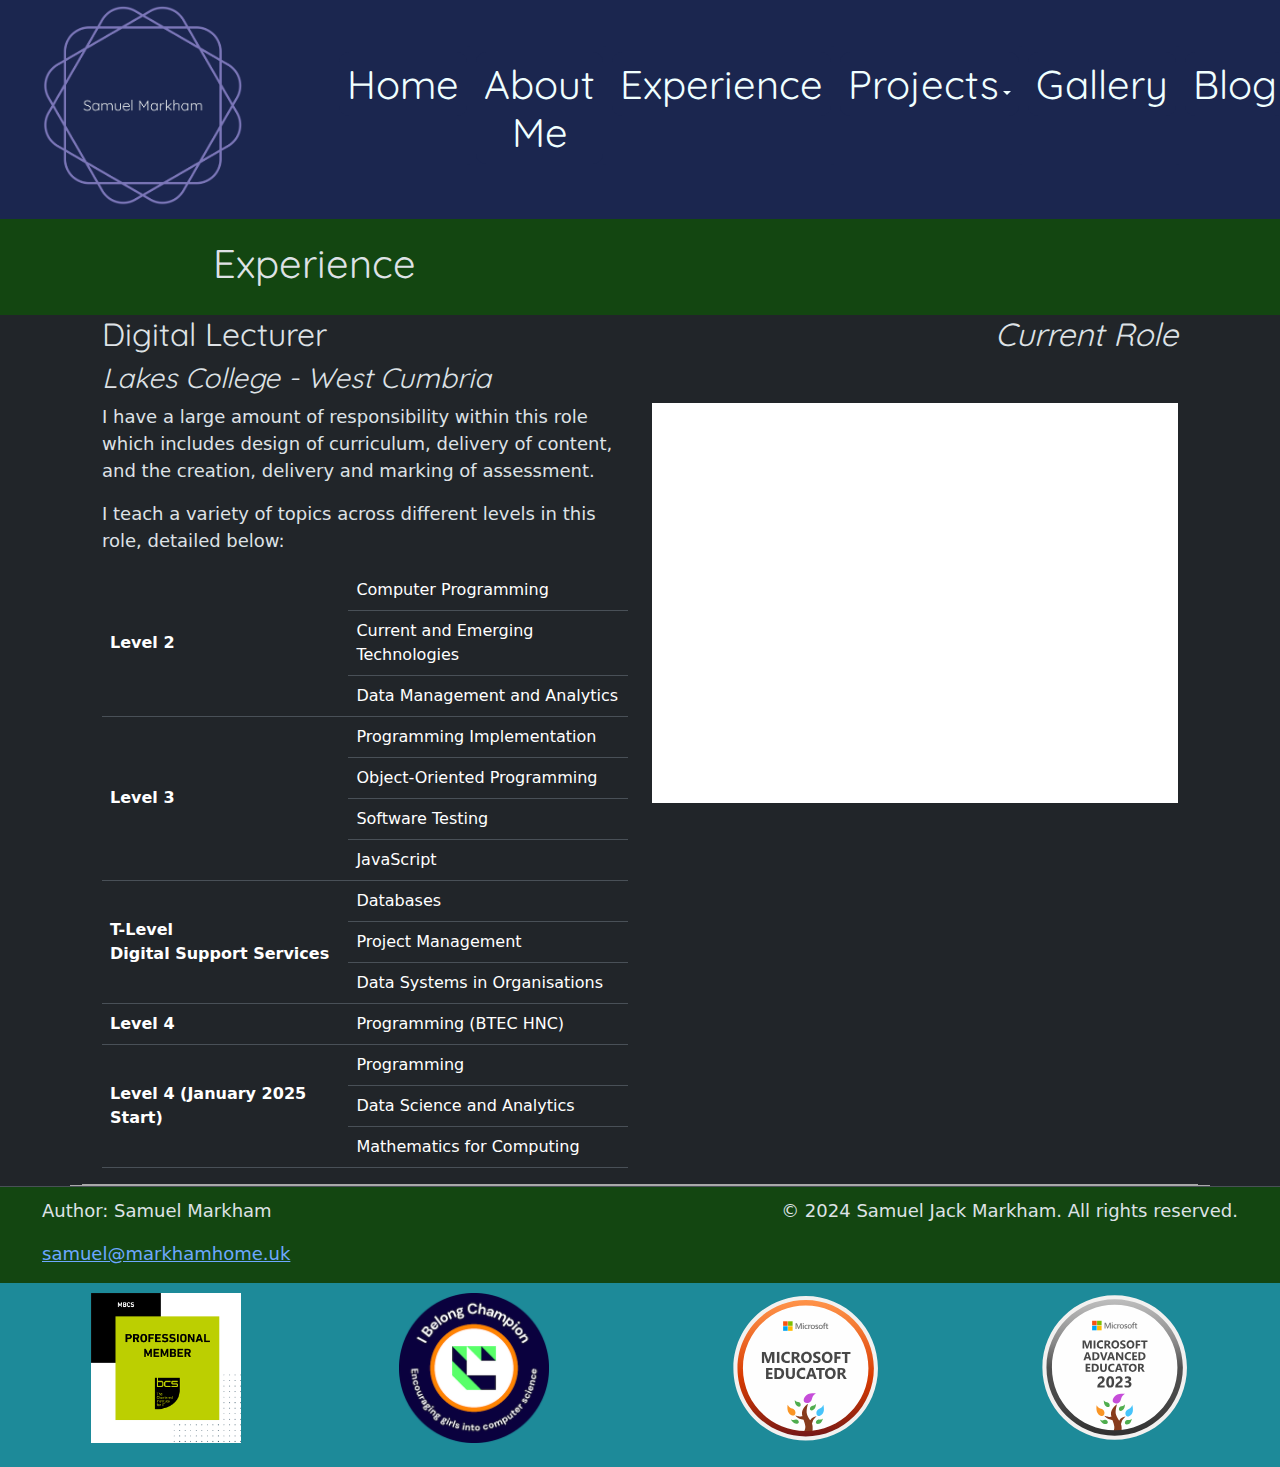
<file: src/experience/index.html>
<!DOCTYPE html>
<html lang="en" data-bs-theme="dark">

<head>
    <meta charset="UTF-8">
    <meta name="viewport" content="width=device-width, initial-scale=1.0">
    <link href="https://cdn.jsdelivr.net/npm/bootstrap@5.3.3/dist/css/bootstrap.min.css" rel="stylesheet">
    <link rel="preconnect" href="https://fonts.googleapis.com">
    <link rel="preconnect" href="https://fonts.gstatic.com" crossorigin>
    <link href="https://fonts.googleapis.com/css2?family=Quicksand:wght@300..700&display=swap" rel="stylesheet">
    <link rel="stylesheet" href="../font.css">
    <link rel="stylesheet" href="https://cdnjs.cloudflare.com/ajax/libs/font-awesome/4.7.0/css/font-awesome.min.css">
    <script src="https://cdn.jsdelivr.net/npm/bootstrap@5.3.3/dist/js/bootstrap.bundle.min.js"></script>
    <script src="https://ajax.googleapis.com/ajax/libs/jquery/3.7.1/jquery.min.js"></script>
    <script src="../index.js"></script>
    <title>Samuel Markham - Experience</title>
    <link rel="stylesheet" href="../index.css">
    <style>
        table th {
            vertical-align: middle;
        }
    </style>
</head>

<body>
    <nav class="navbar navbar-expand-md sticky-top row pt-0">
        <div class="col-lg-3 col-md-4 col-sm-6 d-flex justify-content-center">
            <a class="navbar-brand" href="https://markhamhome.uk/">
                <img src="../logo.png" alt="Logo" style="width: 200px;">
            </a>
            <button class="navbar-toggler align-self-center" type="button" data-bs-toggle="collapse"
                data-bs-target="#collapseNavbar">
                <span class="navbar-toggler-icon"></span>
            </button>
        </div>
        <div class="col-lg-9 col-md-8 col-sm-6">
            <div class="collapse navbar-collapse container-sm" id="collapseNavbar">
                <ul id="navBar" class="navbar-nav">
                    <li class="nav-item btn">
                        <a href="../index.html" class="nav-link"><span class="quicksand display-6">Home</span></a>
                    </li>
                    <li class="nav-item btn">
                        <a href="../aboutMe/index.html" class="nav-link"><span class="quicksand display-6">About
                                Me</span></a>
                    </li>
                    <li class="nav-item btn">
                        <a href="" class="nav-link"><span class="quicksand display-6">Experience</span></a>
                    </li>
                    <li class="nav-item dropdown btn" id="projects">
                        <a href="#" class="nav-link dropdown-toggle" data-bs-toggle="dropdown"><span
                                class="quicksand display-6">Projects</span></a>
                        <ul class="dropdown-menu border border-0">
                            <li><a href="https://asdwerte1.github.io/Calculator/"
                                class="dropdown-item quicksand project-link">Calculator</a></li>
                            <li><a href="../projects/to-do-list/index.html"
                                    class="dropdown-item quicksand project-link">To
                                    Do List</a></li>
                            <li><a href="https://github.com/asdwerte1/toDoList"
                                    class="dropdown-item quicksand project-link">To Do List - Source Code</a>
                            </li>
                            <li><a href="https://github.com/asdwerte1/RPG_game"
                                    class="dropdown-item quicksand project-link">RPG</a></li>
                            <li><a href="https://github.com/asdwerte1/SimpleDipoleProblem"
                                    class="dropdown-item quicksand project-link">University Project - Simple Dipole
                                    Problem</a></li>
                            <li><a href="https://github.com/asdwerte1/ParticleInAMagneticBottle"
                                    class="dropdown-item quicksand project-link">University Project - Particle in a
                                    Magnetic Bottle
                                </a></li>
                        </ul>
                    </li>
                    <li class="nav-item btn">
                        <a href="../gallery/index.html" class="nav-link"><span
                                class="quicksand display-6">Gallery</span></a>
                    </li>
                    <li class="nav-item btn" id="last-nav">
                        <a href="../blog/index.html" class="nav-link"><span class="quicksand display-6">Blog</span></a>
                    </li>
                </ul>
            </div>
        </div>
    </nav>
    <div class="row" style="margin: 0;">
        <div class="col-2 page-heading-ext"></div>
        <div class="col-8" id="page-heading">
            <h1 class="quicksand">Experience</h1>
        </div>
        <div class="col-2 page-heading-ext"></div>
    </div>
    <div class="container-sm" style="border-bottom: solid thin darkgrey;">
        <div id="content">
            <div class="row">
                <div class="col">
                    <h2 class="quicksand">Digital Lecturer<span class="italic float-to-end">Current Role</span></h2>
                    <h3 class="quicksand italic">Lakes College - West Cumbria</h3>
                    <div class="row">
                        <div class="col-sm-6 col-12">
                            <p>I have a large amount of responsibility within this role which includes design of
                                curriculum, delivery of content, and the creation, delivery and marking of assessment.
                            </p>
                            <p>I teach a variety of topics across different levels in this role, detailed below:</p>
                            <table class="table">
                                <tr>
                                    <th rowspan="3">Level 2</th>
                                    <td>Computer Programming</td>
                                </tr>
                                <tr>
                                    <td>Current and Emerging Technologies</td>
                                </tr>
                                <tr>
                                    <td>Data Management and Analytics</td>
                                </tr>
                                <tr>
                                    <th rowspan="4">Level 3</th>
                                    <td>Programming Implementation</td>
                                </tr>
                                <tr>
                                    <td>Object-Oriented Programming</td>
                                </tr>
                                <tr>
                                    <td>Software Testing</td>
                                </tr>
                                <tr>
                                    <td>JavaScript</td>
                                </tr>
                                <tr>
                                    <th rowspan="3">T-Level<br />Digital Support Services</th>
                                    <td>Databases</td>
                                </tr>
                                <tr>
                                    <td>Project Management</td>
                                </tr>
                                <tr>
                                    <td>Data Systems in Organisations</td>
                                </tr>
                                <tr>
                                    <th>Level 4</th>
                                    <td>Programming (BTEC HNC)</td>
                                </tr>
                                <tr>
                                    <th rowspan="3">Level 4 (January 2025 Start)</th>
                                    <td>Programming</td>
                                </tr>
                                <tr>
                                    <td>Data Science and Analytics</td>
                                </tr>
                                <tr>
                                    <td>Mathematics for Computing</td>
                                </tr>
                            </table>
                        </div>
                        <div class="col-sm-6 col-12">
                            <iframe
                                src="https://www.google.com/maps/embed?pb=!1m18!1m12!1m3!1d2310.885501065987!2d-3.534488422904455!3d54.606009679731784!2m3!1f0!2f0!3f0!3m2!1i1024!2i768!4f13.1!3m3!1m2!1s0x48632c5395499bff%3A0x9d302974da5e07ec!2sLakes%20College!5e0!3m2!1sen!2suk!4v1722790915852!5m2!1sen!2suk"
                                width="100%" height="400" style="border:0; float: inline-end;" allowfullscreen=""
                                referrerpolicy="no-referrer-when-downgrade"></iframe>
                        </div>
                    </div>
                </div>
            </div>
        </div>
    </div>
    <footer class="border-top">
        <div class="row" id="footer-info">
            <div class="col-sm-6">
                <p>Author: Samuel Markham</p>
                <p><a href="mailto:samuel@markhamhome.uk">samuel@markhamhome.uk</a></p>
            </div>
            <div class="col-sm-6" style="text-align: right;">
                <p>&copy; 2024 Samuel Jack Markham. All rights reserved.</p>
            </div>
        </div>
        <div class="row" id="footer-imgs">
            <div class="col-sm mb-4 d-flex justify-content-around">
                <a href="../footerFiles/BCS_Certificate.pdf" target="_blank"><img
                        src="../footerFiles/pin-professional.jpg" alt="BCS Membership Pin" class="footer-image" /></a>
                <a href="https://www.credly.com/badges/727d1c05-ef18-4308-8289-433a9f975c1c/public_url"
                    target="_blank"><img src="../footerFiles/i-belong-champion-encouraging-girls-into-computer-s.png"
                        alt="Microsoft Advanced Educator" class="footer-image"></a>
            </div>
            <div class="col-sm mb-2 d-flex justify-content-around">
                <a href="https://learn.microsoft.com/api/achievements/share/en-us/SamuelMarkham-0532/Y7DSFHER?sharingId=E8D3DB476336BA6D"
                    target="_blank">
                    <img src="../footerFiles/microsoft-educator-academy.svg" alt="Microsoft Educator Academy"
                        class="footer-image">
                </a>
                <a href="https://learn.microsoft.com/api/achievements/share/en-us/SamuelMarkham-0532/2QLGD33V?sharingId=E8D3DB476336BA6D"
                    target="_blank">
                    <img src="../footerFiles/microsoft-advanced-educator-2023.svg" alt="Microsoft Advanced Educator"
                        class="footer-image">
                </a>
            </div>
        </div>
    </footer>
</body>

</html>
</file>
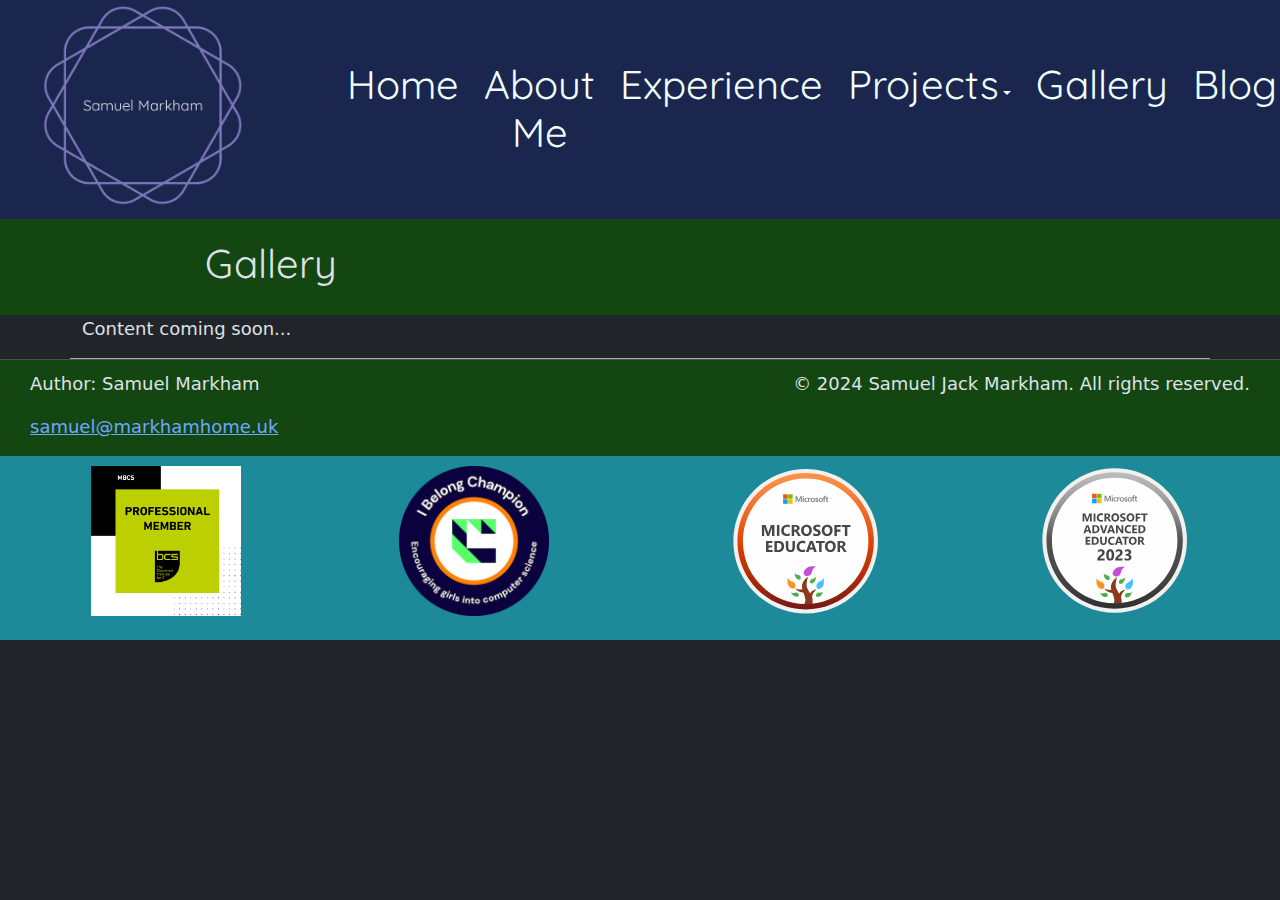
<file: src/gallery/index.html>
<!DOCTYPE html>
<html lang="en" data-bs-theme="dark">

<head>
    <meta charset="UTF-8">
    <meta name="viewport" content="width=device-width, initial-scale=1.0">
    <link href="https://cdn.jsdelivr.net/npm/bootstrap@5.3.3/dist/css/bootstrap.min.css" rel="stylesheet">
    <link rel="preconnect" href="https://fonts.googleapis.com">
    <link rel="preconnect" href="https://fonts.gstatic.com" crossorigin>
    <link href="https://fonts.googleapis.com/css2?family=Quicksand:wght@300..700&display=swap" rel="stylesheet">
    <link rel="stylesheet" href="../font.css">
    <link rel="stylesheet" href="https://cdnjs.cloudflare.com/ajax/libs/font-awesome/4.7.0/css/font-awesome.min.css">
    <script src="https://cdn.jsdelivr.net/npm/bootstrap@5.3.3/dist/js/bootstrap.bundle.min.js"></script>
    <script src="https://ajax.googleapis.com/ajax/libs/jquery/3.7.1/jquery.min.js"></script>
    <script src="../index.js"></script>
    <title>Samuel Markham - Gallery</title>
    <link rel="stylesheet" href="../index.css">
</head>

<body>
    <nav class="navbar navbar-expand-md sticky-top row pt-0">
        <div class="col-lg-3 col-md-4 col-sm-6 d-flex justify-content-center">
            <a class="navbar-brand" href="https://markhamhome.uk/">
                <img src="../logo.png" alt="Logo" style="width: 200px;">
            </a>
            <button class="navbar-toggler align-self-center" type="button" data-bs-toggle="collapse"
                data-bs-target="#collapseNavbar">
                <span class="navbar-toggler-icon"></span>
            </button>
        </div>
        <div class="col-lg-9 col-md-8 col-sm-6">
            <div class="collapse navbar-collapse container-sm" id="collapseNavbar">
                <ul id="navBar" class="navbar-nav">
                    <li class="nav-item btn">
                        <a href="../index.html" class="nav-link"><span class="quicksand display-6">Home</span></a>
                    </li>
                    <li class="nav-item btn">
                        <a href="../aboutMe/index.html" class="nav-link"><span class="quicksand display-6">About
                                Me</span></a>
                    </li>
                    <li class="nav-item btn">
                        <a href="../experience/index.html" class="nav-link"><span
                                class="quicksand display-6">Experience</span></a>
                    </li>
                    <li class="nav-item dropdown btn" id="projects">
                        <a href="#" class="nav-link dropdown-toggle" data-bs-toggle="dropdown"><span
                                class="quicksand display-6">Projects</span></a>
                        <ul class="dropdown-menu border border-0">
                            <li><a href="https://asdwerte1.github.io/Calculator/"
                                class="dropdown-item quicksand project-link">Calculator</a></li>
                            <li><a href="../projects/to-do-list/index.html"
                                    class="dropdown-item quicksand project-link">To
                                    Do List</a></li>
                            <li><a href="https://github.com/asdwerte1/toDoList"
                                    class="dropdown-item quicksand project-link">To Do List - Source Code</a>
                            </li>
                            <li><a href="https://github.com/asdwerte1/RPG_game"
                                    class="dropdown-item quicksand project-link">RPG</a></li>
                            <li><a href="https://github.com/asdwerte1/SimpleDipoleProblem"
                                    class="dropdown-item quicksand project-link">University Project - Simple Dipole
                                    Problem</a></li>
                            <li><a href="https://github.com/asdwerte1/ParticleInAMagneticBottle"
                                    class="dropdown-item quicksand project-link">University Project - Particle in a
                                    Magnetic Bottle
                                </a></li>
                        </ul>
                    </li>
                    <li class="nav-item btn">
                        <a href="../gallery/index.html" class="nav-link"><span
                                class="quicksand display-6">Gallery</span></a>
                    </li>
                    <li class="nav-item btn" id="last-nav">
                        <a href="../blog/index.html" class="nav-link"><span class="quicksand display-6">Blog</span></a>
                    </li>
                </ul>
            </div>
        </div>
    </nav>
    <div class="row">
        <div class="col-2 page-heading-ext"></div>
        <div class="col-8" id="page-heading">
            <h1 class="quicksand">Gallery</h1>
        </div>
        <div class="col-2 page-heading-ext"></div>
    </div>
    <div class="container-sm" style="border-bottom: solid thin darkgrey;">
        <p>Content coming soon...</p>
    </div>
    <footer class="row border-top">
        <div class="row" id="footer-info">
            <div class="col-sm-6">
                <p>Author: Samuel Markham</p>
                <p><a href="mailto:samuel@markhamhome.uk">samuel@markhamhome.uk</a></p>
            </div>
            <div class="col-sm-6" style="text-align: right;">
                <p>&copy; 2024 Samuel Jack Markham. All rights reserved.</p>
            </div>
        </div>
        <div class="row" id="footer-imgs">
            <div class="col-sm mb-4 d-flex justify-content-around">
                <a href="../footerFiles/BCS_Certificate.pdf" target="_blank"><img
                        src="../footerFiles/pin-professional.jpg" alt="BCS Membership Pin" class="footer-image" /></a>
                <a href="https://www.credly.com/badges/727d1c05-ef18-4308-8289-433a9f975c1c/public_url"
                    target="_blank"><img src="../footerFiles/i-belong-champion-encouraging-girls-into-computer-s.png"
                        alt="Microsoft Advanced Educator" class="footer-image"></a>
            </div>
            <div class="col-sm mb-2 d-flex justify-content-around">
                <a href="https://learn.microsoft.com/api/achievements/share/en-us/SamuelMarkham-0532/Y7DSFHER?sharingId=E8D3DB476336BA6D"
                    target="_blank">
                    <img src="../footerFiles/microsoft-educator-academy.svg" alt="Microsoft Educator Academy"
                        class="footer-image">
                </a>
                <a href="https://learn.microsoft.com/api/achievements/share/en-us/SamuelMarkham-0532/2QLGD33V?sharingId=E8D3DB476336BA6D"
                    target="_blank">
                    <img src="../footerFiles/microsoft-advanced-educator-2023.svg" alt="Microsoft Advanced Educator"
                        class="footer-image">
                </a>
            </div>
        </div>
    </footer>
    </div>
</body>

</html>
</file>
<file: src/font.css>
.quicksand {
  font-family: "Quicksand", sans-serif;
  font-optical-sizing: auto;
  font-weight: normal;
  font-style: normal;
}

h1 {
  font-weight: bold;
}

h2 {
  font-weight: bold;
}
</file>
<file: src/index.css>
body {
  overflow-x: hidden !important;
}

.container {
  max-width: 100% !important;
  overflow-x: hidden !important;
}

#page-heading {
  background-color: #134611;
  padding-top: 20px;
  padding-bottom: 20px;
  padding: 20px 0 20px 0;
}

.page-heading-ext {
  background-color: #134611;
  padding: 0;
}

#content {
  padding-left: 20px;
  padding-right: 20px;
  border-bottom: solid thin darkgrey;
}

.italic {
  font-style: italic;
}

.float-to-end {
  float: inline-end;
}

nav {
  background-color: #1B264F;
  margin: 0;
}

.nav-link {
  color: azure;
  font-weight: 900;
  background-color: #1B264F;
  border-radius: 10px;
}

.nav-link:hover {
  color: #7FFFD4;
}

.nav-item {
  border-right: solid medium #1B264F;
  margin-right: 5px;
  border-radius: 0;
  transition: border-right 0.8s ease;
  padding: 0;
  padding-top: 5px;
}

.nav-item:hover {
  border-right: solid medium #7FFFD4;
}

.navbar-toggler {
  width: 25%;
  height: 50px;
}

.project-link {
  border: none;
  padding-top: 10px;
  background-color: #1B264F;
  text-wrap: wrap;
}

.dropdown-menu {
  background-color: #1B264F;
  padding: 10px;
}

.dropdown-item {
  border: none;
  border-top: none;
  border-bottom: none;
  text-align: left;
  padding: 5px 0 5px 0;
  font-size: 16px;
  border-top: solid thin #7C77B9;
  margin-bottom: 5px;
  border-bottom: solid thin #1B264F;
  transition: border-bottom 0.8s ease;
}

.dropdown-item:hover {
  background-color: #1B264F;
  color: #7FFFD4;
  border-bottom: solid thin #7FFFD4;
}

.section {
  border-top: solid thin darkgray;
  padding: 10px;
}

p {
  font-size: 18px;
}

#social-btns > a {
  border: none;
}

.brand-btn {
  display: inline-flex;
  /* Flex alignment for inner SVG */
  justify-content: center;
  align-items: center;
  padding: 6px;
  font-size: 24px;
  width: 60px;
  height: 60px;
  text-align: center;
  margin: 5px 2px;
  border: solid thin transparent;
  border-radius: 50%;
  /* Circle button shape */
  background-color: #f8f9fa;
  /* Default button background */
  color: currentColor;
  /* Default icon color */
  transition: transform 0.2s ease-in-out;
}
.brand-btn > * {
  transition: none;
}
.brand-btn:hover {
  transform: scale(1.1);
  cursor: pointer;
}
.brand-btn > .svg-inline--fa {
  width: 60%;
  /* Adjust SVG size */
  height: 60%;
  fill: currentColor;
  transform: none;
}

.fa-linkedin {
  background-color: #007bb5;
  /* LinkedIn color */
  color: white;
}

.fa-github {
  background-color: #333333;
  /* GitHub color */
  color: white;
}

.fa-docker {
  background-color: #0db7ed;
  /* Docker color */
  color: white;
}

.fa-instagram {
  background: radial-gradient(circle at 30% 110%, #ffdb8b 0%, #ee653d 25%, #d42e81 50%, #a237b6 75%, #3e57bc 100%);
  color: white;
}

#linkedin {
  background-color: #007bb5;
}

#github {
  background-color: #333333;
}

#docker {
  background-color: #0db7ed;
}

#instagram {
  background: radial-gradient(circle at 30% 110%, #ffdb8b 0%, #ee653d 25%, #d42e81 50%, #a237b6 75%, #3e57bc 100%);
}

.content-expander {
  border: solid thin lightgray;
  padding: 2%;
  border-radius: 15px;
  background-color: #7C77B9;
  transition: background-color 0.8s ease;
}
.content-expander:hover {
  color: #7FFFD4;
  background-color: #212529;
}

.badge-img {
  width: 140px;
  height: 140px;
  margin-top: 10px;
  margin-bottom: 10px;
}

.modal-img {
  display: block;
  margin: 0 auto;
  width: 75%;
  padding: auto;
}

@keyframes modal-btn-animate-hover {
  from {
    border: solid medium grey;
  }
  to {
    border: solid medium #7FFFD4;
  }
}
@keyframes modal-btn-animate-unhover {
  from {
    border: solid medium #7FFFD4;
  }
  to {
    border: solid medium grey;
  }
}
.modal-btn {
  margin-bottom: 10px;
  border: solid medium grey;
  border-radius: 10px;
}

.modal-btn:hover {
  background-color: #333333;
  border: solid medium #7FFFD4;
  animation: modal-btn-animate-hover 0.8s;
}

.modal-btn:not(:hover) {
  animation: modal-btn-animate-unhover 0.8s;
}

footer {
  padding: 0;
}

.footer-image {
  height: 150px;
  width: 150px;
  padding: 0;
  margin: 0;
}

#footer-imgs {
  background-color: #1D8A99;
  padding-top: 10px;
  margin-left: 0;
  margin-right: 0;
}

#footer-info {
  padding: 10px 30px 0 30px;
  background-color: #134611;
  margin: auto;
}

/*# sourceMappingURL=index.css.map */
</file>
